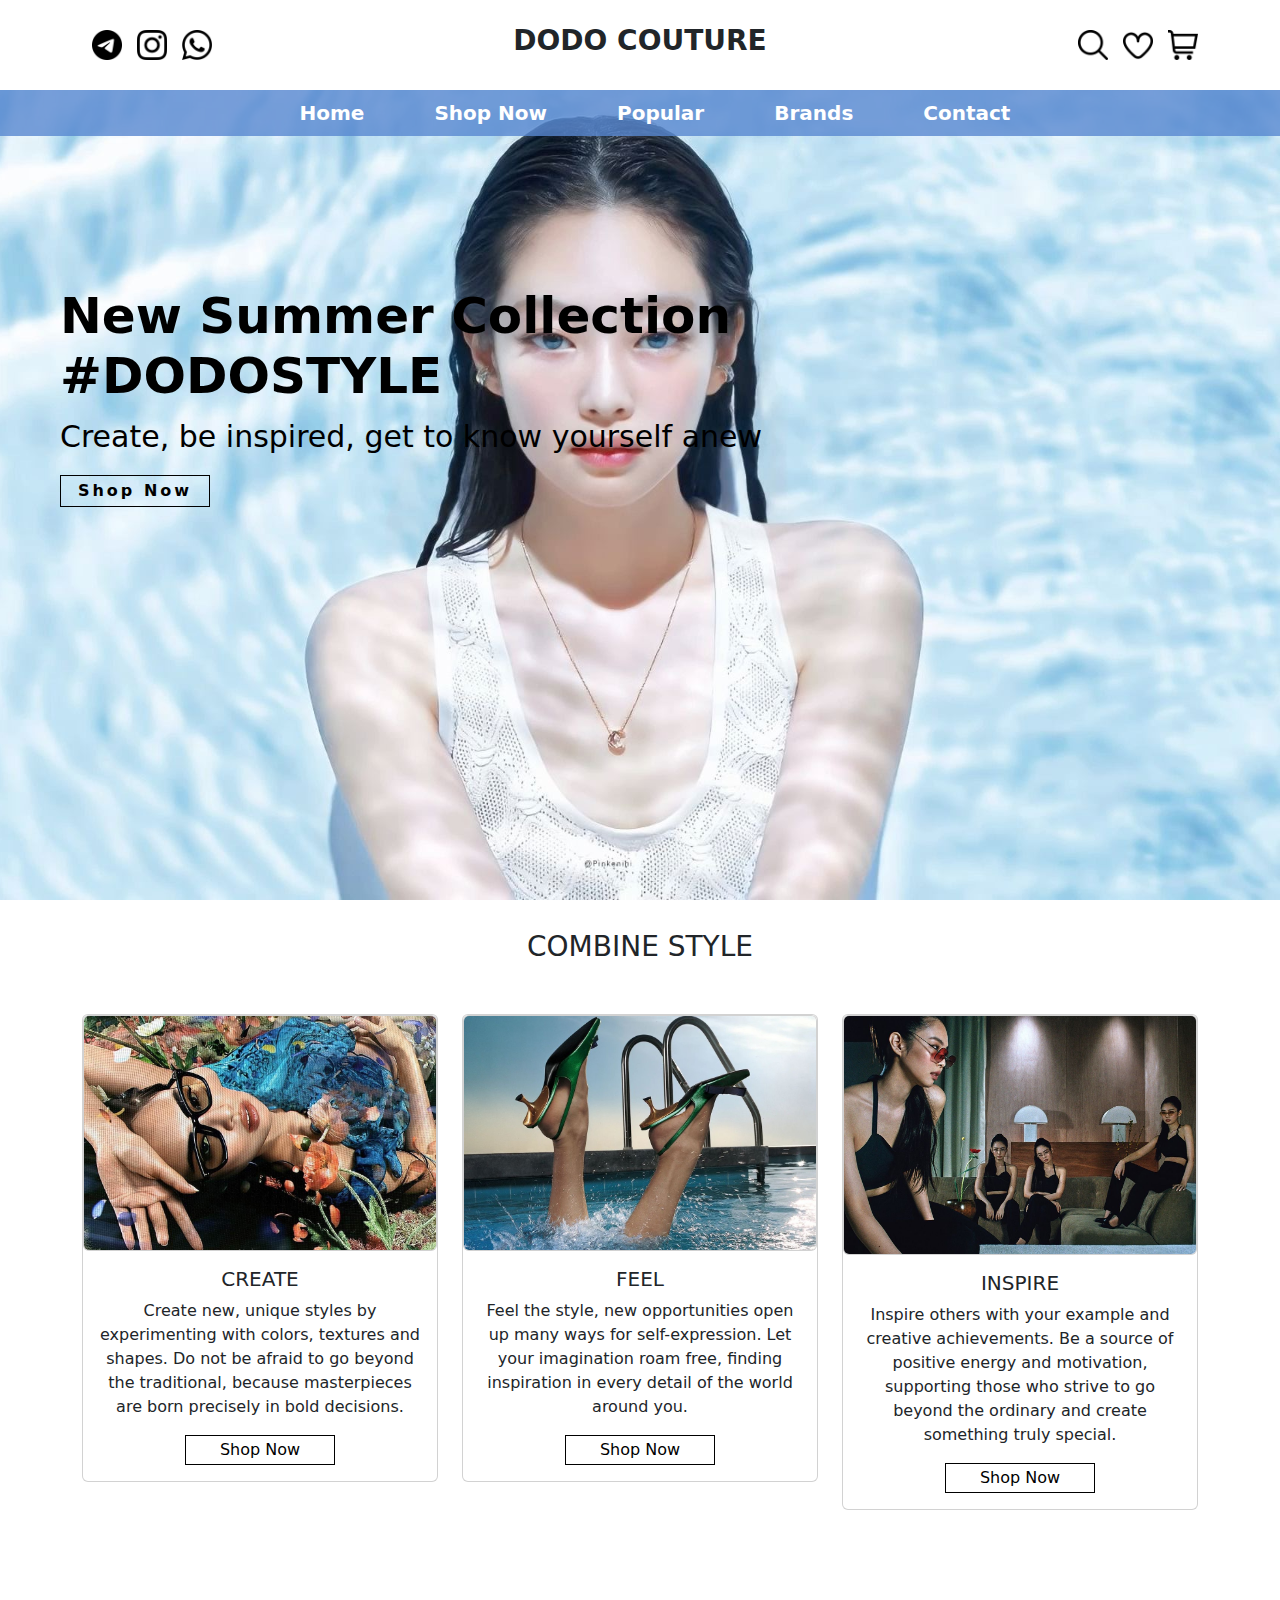
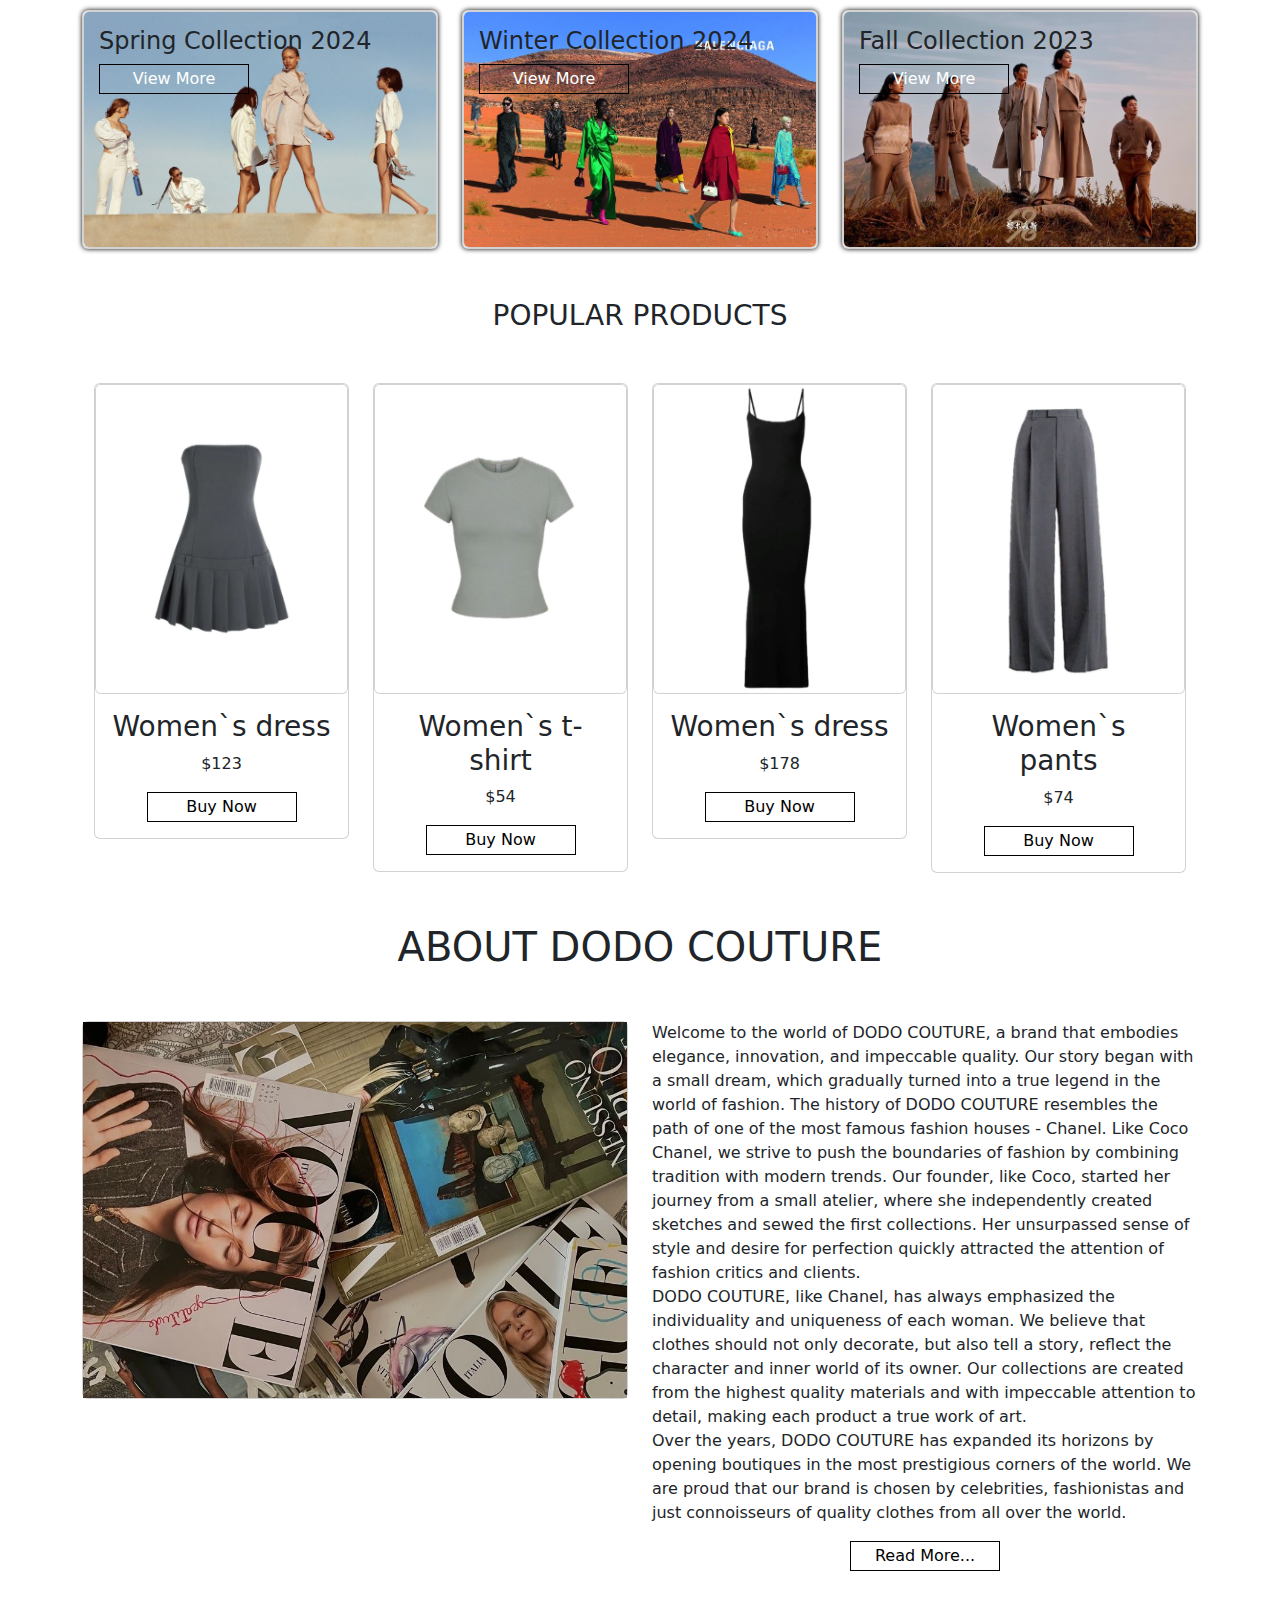
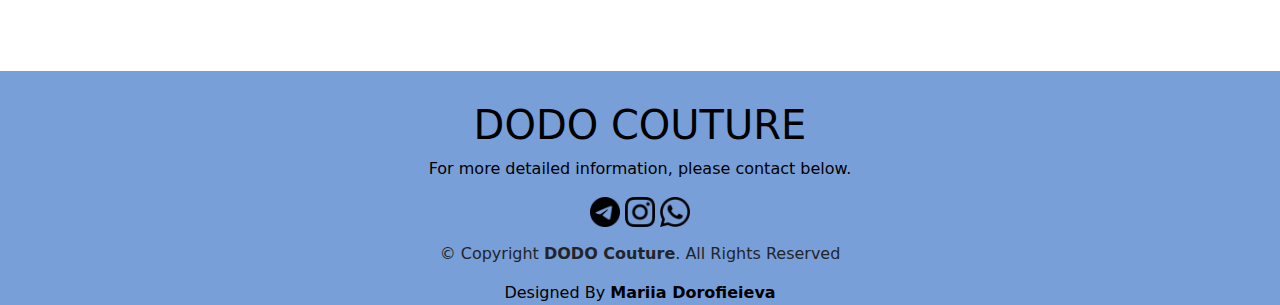
<file: index.html>
<!DOCTYPE html>
<html lang="en">
<head>
    <meta charset="UTF-8">
    <meta name="viewport" content="width=device-width, initial-scale=1.0">
    <title>Dodo Couture</title>
    <link rel="stylesheet" href="style.css">
    <link href="https://cdn.jsdelivr.net/npm/bootstrap@5.3.3/dist/css/bootstrap.min.css" rel="stylesheet" integrity="sha384-QWTKZyjpPEjISv5WaRU9OFeRpok6YctnYmDr5pNlyT2bRjXh0JMhjY6hW+ALEwIH" crossorigin="anonymous">
</head>
<body>
    <div class="container">
        <div class="navbar-top">
            <div class="social-link">
                <i><img src="./image/telegram.png" alt="" width="30px"></i>
                <i><img src="./image/instagram.png" alt="" width="30px"></i>
                <i><img src="./image/viber.png" alt="" width="30px"></i>
            </div>
            <div class="logo">
                <h3>DODO COUTURE</h3>
            </div>
            <div class="icons">
            <i><img src="./image/search.png" alt="" width="30px"></i>
            <i><img src="./image/heart.png" alt="" width="30px"></i>
            <i><img src="./image/cart.png" alt="" width="30px"></i>
            </div>
        </div>
    </div>
    <div class="main-content">
        <nav class="navbar navbar-expand-md" id = "navbar-color">
            <div class="container">
            <div class="container-fluid">
              <button class="navbar-toggler" type="button" data-bs-toggle="collapse" data-bs-target="#collapsibleNavbar">
                <span class="navbar-toggler-icon"></span>
              </button>
              <div class="collapse navbar-collapse" id="collapsibleNavbar">
                <ul class="navbar-nav">
                  <li class="nav-item">
                    <a class="nav-link1" href="./index.html">Home</a>
                  </li>
                  <li class="nav-item">
                    <a class="nav-link1" href="./page2.html">Shop Now</a>
                  </li>
                  <li class="nav-item">
                    <a class="nav-link1" href="./index.html">Popular</a>
                  </li>
                  <li class="nav-item">
                    <a class="nav-link1" href="./index.html">Brands</a>
                  </li>
                  <li class="nav-item">
                    <a class="nav-link1" href="./index.html">Contact</a>
                  </li>
                </ul>
              </div>
            </div>
            </div>
          </nav>
          <div class="content">
            <h1>New Summer Collection
                <br> #DODOSTYLE
            </h1>
            <p class = "p">Create, be inspired, get to know yourself anew</p>
          </div>
          <div class="btn1"><button onclick="location.href='page2.html'">Shop Now</button></div>
    </div>
    <div class="container">
      <h3 class = "text-center" style = "padding-top: 30px">COMBINE STYLE</h3>
      <div class="row" style = "margin-top: 50px;">
        <div class = "col-md-4 py-3 py-md-0">
          <div class="card">
            <img src="./image/img4.JPG" alt="" class="card image-top" height="200px">
            <div class="card-body">
              <h5 class="card-titel text-center">CREATE</h5>
              <p class="card-text text-center">Create new, unique styles by experimenting with colors, textures and shapes. Do not be afraid to go beyond the traditional, because masterpieces are born precisely in bold decisions.</p>
              <div class="btn2"> <button onclick="location.href='page2.html'">Shop Now</button></div>
            </div>
          </div>
        </div>
        <div class = "col-md-4 py-3 py-md-0">
          <div class="card">
            <img src="./image/img5.JPG" alt="" class="card image-top" height="200px">
            <div class="card-body">
              <h5 class="card-titel text-center">FEEL</h5>
              <p class="card-text text-center">Feel the style, new opportunities open up many ways for self-expression. Let your imagination roam free, finding inspiration in every detail of the world around you.</p>
              <div class="btn2"> <button onclick="location.href='page2.html'">Shop Now</button></div>
            </div>
          </div>
        </div>
        <div class = "col-md-4 py-3 py-md-0">
          <div class="card">
            <img src="./image/img6.JPG" alt="" class="card image-top" height="200px">
            <div class="card-body">
              <h5 class="card-titel text-center">INSPIRE</h5>
              <p class="card-text text-center">Inspire others with your example and creative achievements. Be a source of positive energy and motivation, supporting those who strive to go beyond the ordinary and create something truly special.</p>
              <div class="btn2"><button onclick="location.href='page2.html'">Shop Now</button></div>
            </div>
          </div>
        </div>
      </div>
    </div>
    <div class="container">
      <div class="row" style="margin-top: 100px;">
        <div class="col-md-4 py-3 py-md-0">
          <div class="card" id="tpc">
            <img src="./image/img2.jfif" alt="" class="card image-top">
            <div class="card-img-overlay">
              <h4 class="card-titel">Spring Collection 2024</h4>
              <div class="btn3"><button onclick="location.href='https://www.vogue.com/fashion-shows/berlin-spring-2024'">View More</button></div>
            </div>
          </div>
        </div>
        <div class="col-md-4 py-3 py-md-0">
          <div class="card" id="tpc">
            <img src="./image/img1.jfif" alt="" class="card image-top">
            <div class="card-img-overlay">
              <h4 class="card-titel">Winter Collection 2024</h4>
              <div class="btn3"><button onclick="location.href='https://www.vogue.com/fashion-shows/spring-2024-ready-to-wear'">View More</button></div>
            </div>
          </div>
        </div>
        <div class="col-md-4 py-3 py-md-0">
          <div class="card" id="tpc">
            <img src="./image/img8.jfif" alt="" class="card image-top">
            <div class="card-img-overlay">
              <h4 class="card-titel">Fall Collection 2023</h4>
              <div class="btn3"><button onclick="location.href='https://www.vogue.com/fashion-shows/fall-2023-couture'">View More</button></div>
            </div>
          </div>
        </div>
      </div>
      <div class="container">
        <h3 class="text-center" style="margin-top: 50px">POPULAR PRODUCTS</h3>
        <div class="row" style="margin-top: 50px">
          <div class="col-md-3 py-3 py-md-0">
            <div class="card" id="c">
              <img src="./image/w1.JPG" alt="" class="card image-top">
              <div class="card-body">
                <h3 class="card-title text-center">Women`s dress</h3>
                <p class="card-text text-center">$123</p>
                <div class="btn4"><button onclick="location.href='page3.html'">Buy Now</button></div>
              </div>
            </div>
          </div>
          <div class="col-md-3 py-3 py-md-0">
            <div class="card" id="c">
              <img src="./image/w4.JPG" alt="" class="card image-top">
              <div class="card-body">
                <h3 class="card-title text-center">Women`s t-shirt</h3>
                <p class="card-text text-center">$54</p>
                <div class="btn4"><button onclick="location.href='page4.html'">Buy Now</button></div>
              </div>
            </div>
          </div>
          <div class="col-md-3 py-3 py-md-0">
            <div class="card" id="c">
              <img src="./image/w5.JPG" alt="" class="card image-top">
              <div class="card-body">
                <h3 class="card-title text-center">Women`s dress</h3>
                <p class="card-text text-center">$178</p>
                <div class="btn4"><button onclick="location.href='page5.html'">Buy Now</button></div>
              </div>
            </div>
          </div>
          <div class="col-md-3 py-3 py-md-0">
            <div class="card" id="c">
              <img src="./image/w7.JPG" alt="" class="card image-top">
              <div class="card-body">
                <h3 class="card-title text-center">Women`s pants</h3>
                <p class="card-text text-center">$74</p>
                <div class="btn4"><button onclick="location.href='page6.html'">Buy Now</button></div>
              </div>
            </div>
          </div>
        </div>
      </div>
    </div>
    <div class="container">
      <h1 class="text-center" style="margin-top: 50px;">ABOUT DODO COUTURE</h1>
      <div class="row" style="margin-top: 50px;">
        <div class="col-md-6 py-3 py-md-0">
          <div class="card">
            <img src="./image/about.JPG" alt="DODO COUTURE">
          </div>
        </div>
        <div class="col-md-6 py-3 py-md-0">
          <p>Welcome to the world of DODO COUTURE, a brand that embodies elegance, innovation, and impeccable quality. Our story began with a small dream, which gradually turned into a true legend in the world of fashion. The history of DODO COUTURE resembles the path of one of the most famous fashion houses - Chanel. Like Coco Chanel, we strive to push the boundaries of fashion by combining tradition with modern trends. Our founder, like Coco, started her journey from a small atelier, where she independently created sketches and sewed the first collections. Her unsurpassed sense of style and desire for perfection quickly attracted the attention of fashion critics and clients. <br> DODO COUTURE, like Chanel, has always emphasized the individuality and uniqueness of each woman. We believe that clothes should not only decorate, but also tell a story, reflect the character and inner world of its owner. Our collections are created from the highest quality materials and with impeccable attention to detail, making each product a true work of art. <br> Over the years, DODO COUTURE has expanded its horizons by opening boutiques in the most prestigious corners of the world. We are proud that our brand is chosen by celebrities, fashionistas and just connoisseurs of quality clothes from all over the world.</p>
          <div class="btn4">
            <button onclick="location.href='https://www.vogue.com/fashion-shows/designer/doo-ri'">Read More...</button>
          </div>
        </div>
      </div>
    </div>
    <footer id="footer">
      <h1 class="text-center">DODO COUTURE</h1>
      <p class="text-center">For more detailed information, please contact below.</p>
      <div class="text-center">
        <i><img src="./image/telegram.png" alt="" width="30px"></i>
        <i><img src="./image/instagram.png" alt="" width="30px"></i>
        <i><img src="./image/viber.png" alt="" width="30px"></i>
      </div>
      <div class="coppright text-center" style="margin: 15px;">
        &copy; Copyright <strong><span>DODO Couture</span></strong>. All Rights Reserved
      </div>
      <div class="credite text-center">
        Designed By <a href="https://www.instagram.com/d.dionisus?igsh=MWxvcTJ2cGxwbzlmdQ==" class="a">Mariia Dorofieieva</a>
      </div>
    </footer>
    <script src="https://cdn.jsdelivr.net/npm/bootstrap@5.3.3/dist/js/bootstrap.bundle.min.js" integrity="sha384-YvpcrYf0tY3lHB60NNkmXc5s9fDVZLESaAA55NDzOxhy9GkcIdslK1eN7N6jIeHz" crossorigin="anonymous"></script>
</body>
</html>
</file>
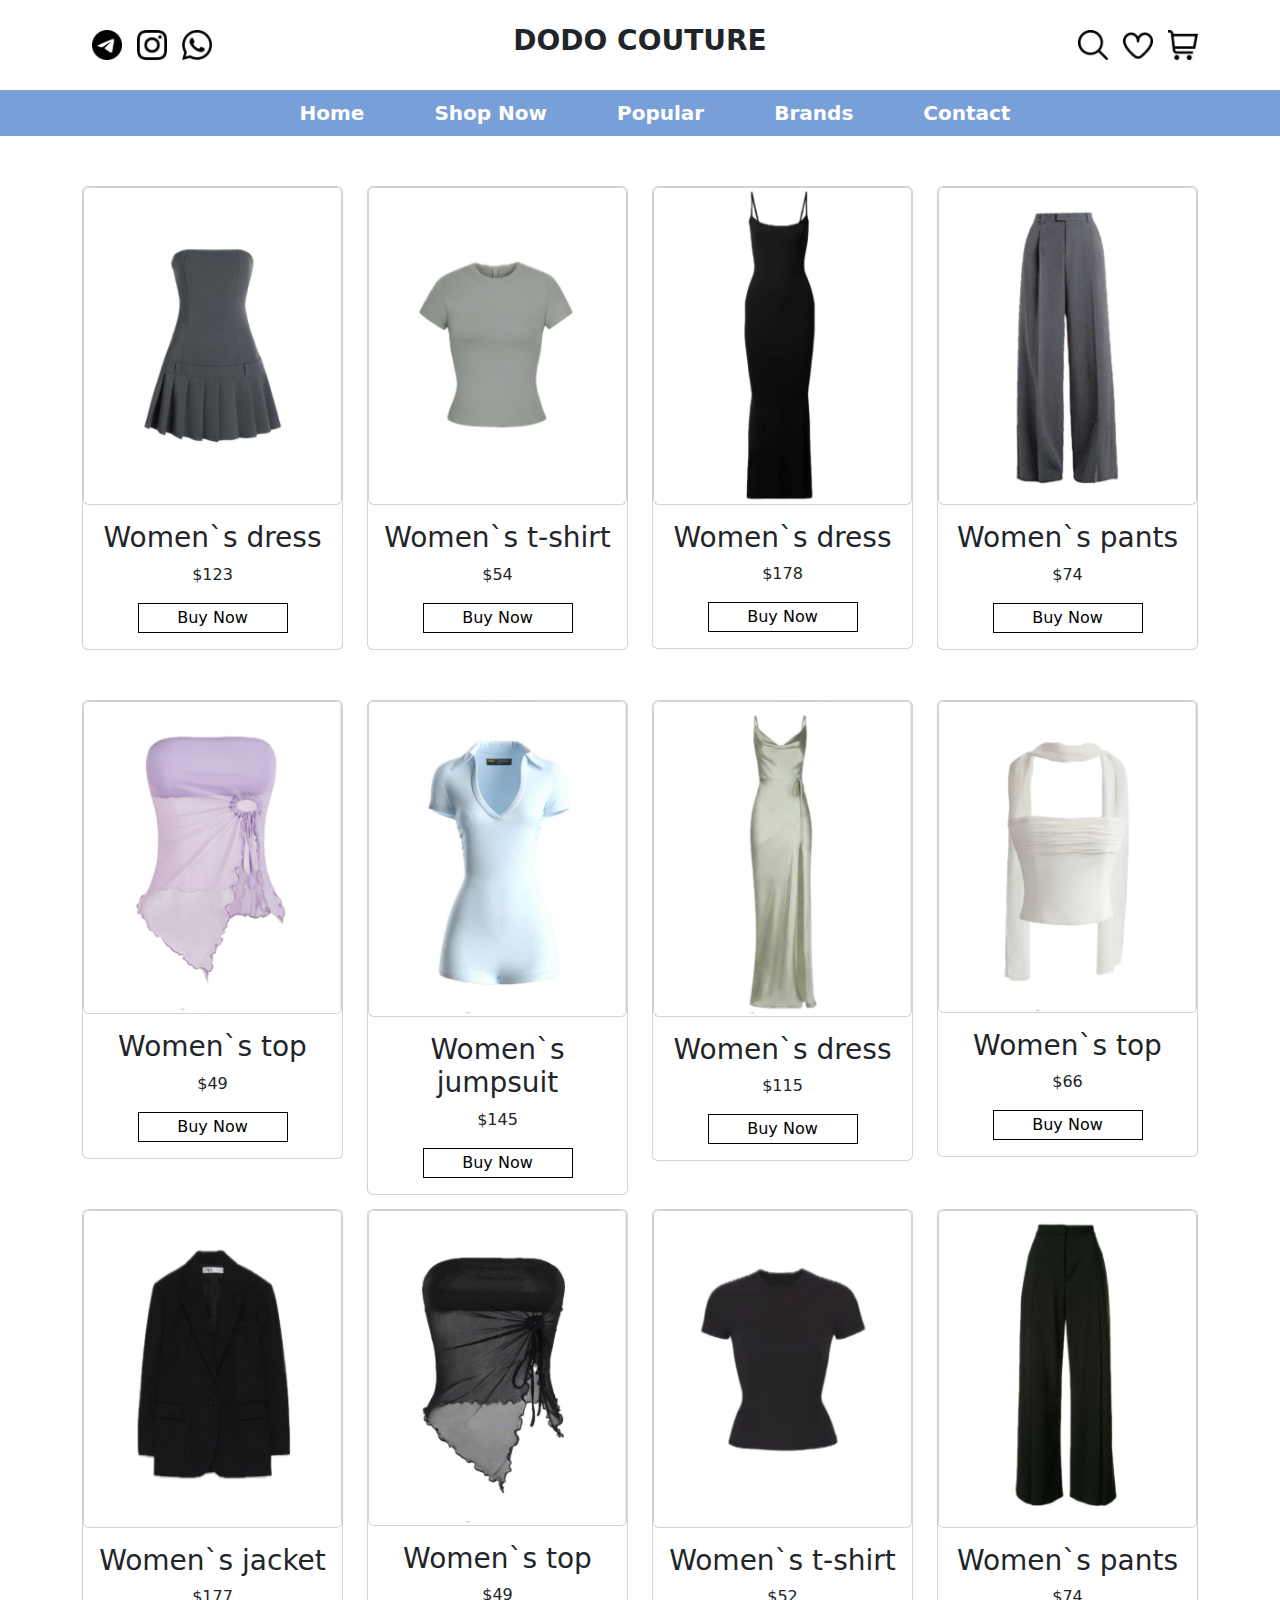
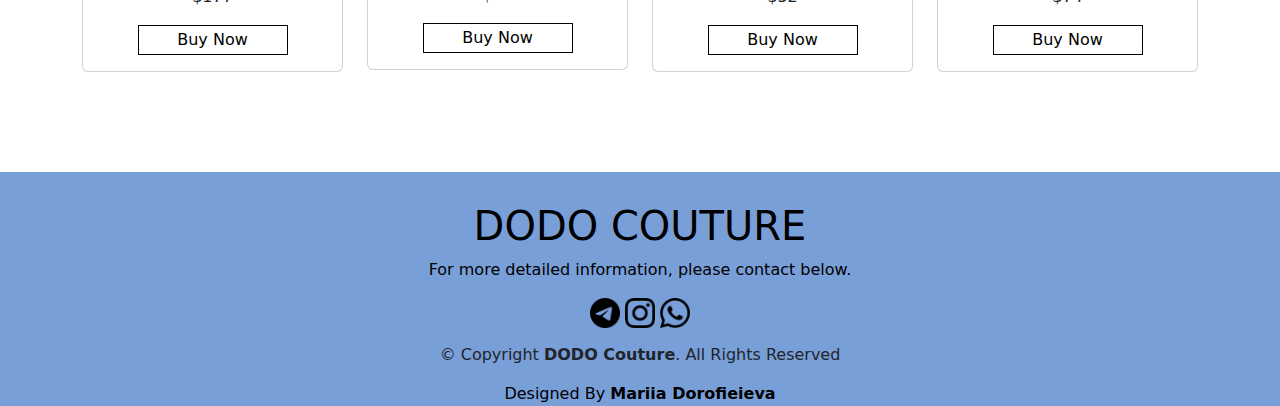
<file: page2.html>
<!DOCTYPE html>
<html lang="en">
<head>
    <meta charset="UTF-8">
    <meta name="viewport" content="width=device-width, initial-scale=1.0">
    <title>Dodo Couture</title>
    <link rel="stylesheet" href="style.css">
    <link href="https://cdn.jsdelivr.net/npm/bootstrap@5.3.3/dist/css/bootstrap.min.css" rel="stylesheet" integrity="sha384-QWTKZyjpPEjISv5WaRU9OFeRpok6YctnYmDr5pNlyT2bRjXh0JMhjY6hW+ALEwIH" crossorigin="anonymous">
</head>
<body>
    <div class="container">
        <div class="navbar-top">
            <div class="social-link">
                <i><img src="./image/telegram.png" alt="" width="30px"></i>
                <i><img src="./image/instagram.png" alt="" width="30px"></i>
                <i><img src="./image/viber.png" alt="" width="30px"></i>
            </div>
            <div class="logo">
                <h3>DODO COUTURE</h3>
            </div>
            <div class="icons">
            <i><img src="./image/search.png" alt="" width="30px"></i>
            <i><img src="./image/heart.png" alt="" width="30px"></i>
            <i><img src="./image/cart.png" alt="" width="30px"></i>
            </div>
        </div>
    </div>
    <div>
        <nav class="navbar navbar-expand-md" id = "navbar-color">
            <div class="container">
            <div class="container-fluid">
              <button class="navbar-toggler" type="button" data-bs-toggle="collapse" data-bs-target="#collapsibleNavbar">
                <span class="navbar-toggler-icon"></span>
              </button>
              <div class="collapse navbar-collapse" id="collapsibleNavbar">
                <ul class="navbar-nav">
                  <li class="nav-item">
                    <a class="nav-link1" href="./index.html">Home</a>
                  </li>
                  <li class="nav-item">
                    <a class="nav-link1" href="./page2.html">Shop Now</a>
                  </li>
                  <li class="nav-item">
                    <a class="nav-link1" href="#">Popular</a>
                  </li>
                  <li class="nav-item">
                    <a class="nav-link1" href="#">Brands</a>
                  </li>
                  <li class="nav-item">
                    <a class="nav-link1" href="#">Contact</a>
                  </li>
                </ul>
              </div>
            </div>
            </div>
          </nav>
    </div>
    <div class="container">
        <div class="row" style="margin-top: 50px">
          <div class="col-md-3 py-3 py-md-0">
            <div class="card margin" id="c">
              <img src="./image/w1.JPG" alt="" class="card image-top">
              <div class="card-body">
                <h3 class="card-title text-center">Women`s dress</h3>
                <p class="card-text text-center">$123</p>
                <div class="btn4"><button onclick="location.href='page3.html'">Buy Now</button></div>
              </div>
            </div>
          </div>
          <div class="col-md-3 py-3 py-md-0">
            <div class="card" id="c">
              <img src="./image/w4.JPG" alt="" class="card image-top">
              <div class="card-body">
                <h3 class="card-title text-center">Women`s t-shirt</h3>
                <p class="card-text text-center">$54</p>
                <div class="btn4"><button onclick="location.href='page4.html'">Buy Now</button></div>
              </div>
            </div>
          </div>
          <div class="col-md-3 py-3 py-md-0">
            <div class="card" id="c">
              <img src="./image/w5.JPG" alt="" class="card image-top">
              <div class="card-body">
                <h3 class="card-title text-center">Women`s dress</h3>
                <p class="card-text text-center">$178</p>
                <div class="btn4"><button onclick="location.href='page5.html'">Buy Now</button></div>
              </div>
            </div>
          </div>
          <div class="col-md-3 py-3 py-md-0">
            <div class="card" id="c">
              <img src="./image/w7.JPG" alt="" class="card image-top">
              <div class="card-body">
                <h3 class="card-title text-center">Women`s pants</h3>
                <p class="card-text text-center">$74</p>
                <div class="btn4"><button onclick="location.href='page6.html'">Buy Now</button></div>
              </div>
            </div>
          </div>
          <div class="col-md-3 py-3 py-md-0">
            <div class="card margin" id="c">
              <img src="./image/w15.JPG" alt="" class="card image-top">
              <div class="card-body">
                <h3 class="card-title text-center">Women`s top</h3>
                <p class="card-text text-center">$49</p>
                <div class="btn4"><button>Buy Now</button></div>
              </div>
            </div>
          </div>
          <div class="col-md-3 py-3 py-md-0">
            <div class="card" id="c">
              <img src="./image/w16.JPG" alt="" class="card image-top">
              <div class="card-body">
                <h3 class="card-title text-center">Women`s jumpsuit</h3>
                <p class="card-text text-center">$145</p>
                <div class="btn4"><button>Buy Now</button></div>
              </div>
            </div>
          </div>
          <div class="col-md-3 py-3 py-md-0">
            <div class="card" id="c">
              <img src="./image/w17.JPG" alt="" class="card image-top">
              <div class="card-body">
                <h3 class="card-title text-center">Women`s dress</h3>
                <p class="card-text text-center">$115</p>
                <div class="btn4"><button>Buy Now</button></div>
              </div>
            </div>
          </div>
          <div class="col-md-3 py-3 py-md-0">
            <div class="card" id="c">
              <img src="./image/w11.JPG" alt="" class="card image-top">
              <div class="card-body">
                <h3 class="card-title text-center">Women`s top</h3>
                <p class="card-text text-center">$66</p>
                <div class="btn4"><button>Buy Now</button></div>
              </div>
            </div>
          </div>
          <div class="col-md-3 py-3 py-md-0">
            <div class="card" id="c">
              <img src="./image/w6.JPG" alt="" class="card image-top">
              <div class="card-body">
                <h3 class="card-title text-center">Women`s jacket</h3>
                <p class="card-text text-center">$177</p>
                <div class="btn4"><button>Buy Now</button></div>
              </div>
            </div>
          </div>
          <div class="col-md-3 py-3 py-md-0">
            <div class="card" id="c">
              <img src="./image/w14.JPG" alt="" class="card image-top">
              <div class="card-body">
                <h3 class="card-title text-center">Women`s top</h3>
                <p class="card-text text-center">$49</p>
                <div class="btn4"><button>Buy Now</button></div>
              </div>
            </div>
          </div>
          <div class="col-md-3 py-3 py-md-0">
            <div class="card" id="c">
              <img src="./image/w9.JPG" alt="" class="card image-top">
              <div class="card-body">
                <h3 class="card-title text-center">Women`s t-shirt</h3>
                <p class="card-text text-center">$52</p>
                <div class="btn4"><button>Buy Now</button></div>
              </div>
            </div>
          </div>
          <div class="col-md-3 py-3 py-md-0">
            <div class="card" id="c">
              <img src="./image/w8.JPG" alt="" class="card image-top">
              <div class="card-body">
                <h3 class="card-title text-center">Women`s pants</h3>
                <p class="card-text text-center">$74</p>
                <div class="btn4"><button>Buy Now</button></div>
              </div>
            </div>
          </div>
        </div>
      </div>
      <footer id="footer">
        <h1 class="text-center">DODO COUTURE</h1>
        <p class="text-center">For more detailed information, please contact below.</p>
        <div class="text-center">
          <i><img src="./image/telegram.png" alt="" width="30px"></i>
          <i><img src="./image/instagram.png" alt="" width="30px"></i>
          <i><img src="./image/viber.png" alt="" width="30px"></i>
        </div>
        <div class="coppright text-center" style="margin: 15px;">
          &copy; Copyright <strong><span>DODO Couture</span></strong>. All Rights Reserved
        </div>
        <div class="credite text-center">
          Designed By <a href="https://www.instagram.com/d.dionisus?igsh=MWxvcTJ2cGxwbzlmdQ==" class="a">Mariia Dorofieieva</a>
        </div>
      </footer>
    <script src="https://cdn.jsdelivr.net/npm/bootstrap@5.3.3/dist/js/bootstrap.bundle.min.js" integrity="sha384-YvpcrYf0tY3lHB60NNkmXc5s9fDVZLESaAA55NDzOxhy9GkcIdslK1eN7N6jIeHz" crossorigin="anonymous"></script>
</body>
</file>
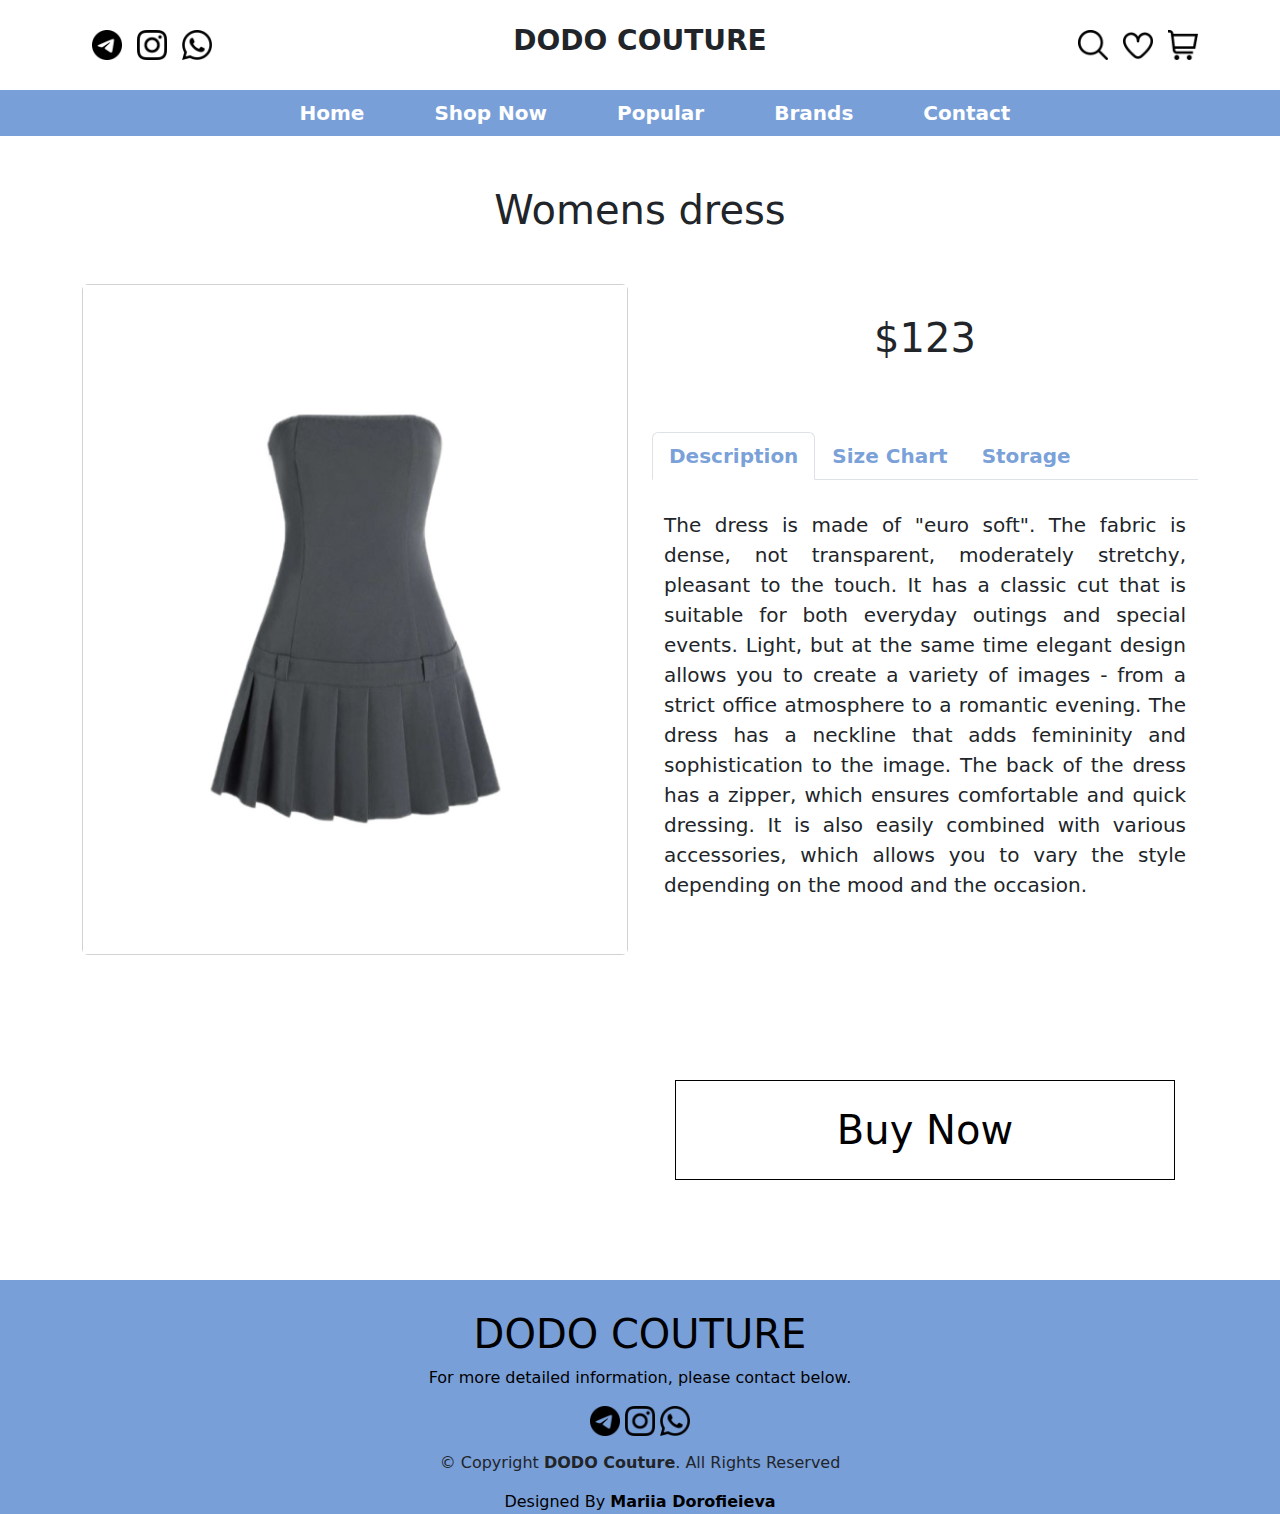
<file: page3.html>
<!DOCTYPE html>
<html lang="en">
<head>
    <meta charset="UTF-8">
    <meta name="viewport" content="width=device-width, initial-scale=1.0">
    <title>Dodo Couture</title>
    <link rel="stylesheet" href="style.css">
    <link href="https://cdn.jsdelivr.net/npm/bootstrap@5.3.3/dist/css/bootstrap.min.css" rel="stylesheet" integrity="sha384-QWTKZyjpPEjISv5WaRU9OFeRpok6YctnYmDr5pNlyT2bRjXh0JMhjY6hW+ALEwIH" crossorigin="anonymous">
</head>
<body>
    <div class="container">
        <div class="navbar-top">
            <div class="social-link">
                <i><img src="./image/telegram.png" alt="" width="30px"></i>
                <i><img src="./image/instagram.png" alt="" width="30px"></i>
                <i><img src="./image/viber.png" alt="" width="30px"></i>
            </div>
            <div class="logo">
                <h3>DODO COUTURE</h3>
            </div>
            <div class="icons">
            <i><img src="./image/search.png" alt="" width="30px"></i>
            <i><img src="./image/heart.png" alt="" width="30px"></i>
            <i><img src="./image/cart.png" alt="" width="30px"></i>
            </div>
        </div>
    </div>
    <div>
        <nav class="navbar navbar-expand-md" id = "navbar-color">
            <div class="container">
            <div class="container-fluid">
              <button class="navbar-toggler" type="button" data-bs-toggle="collapse" data-bs-target="#collapsibleNavbar">
                <span class="navbar-toggler-icon"></span>
              </button>
              <div class="collapse navbar-collapse" id="collapsibleNavbar">
                <ul class="navbar-nav">
                  <li class="nav-item">
                    <a class="nav-link1" href="./index.html">Home</a>
                  </li>
                  <li class="nav-item">
                    <a class="nav-link1" href="./page2.html">Shop Now</a>
                  </li>
                  <li class="nav-item">
                    <a class="nav-link1" href="#">Popular</a>
                  </li>
                  <li class="nav-item">
                    <a class="nav-link1" href="#">Brands</a>
                  </li>
                  <li class="nav-item">
                    <a class="nav-link1" href="#">Contact</a>
                  </li>
                </ul>
              </div>
            </div>
            </div>
          </nav>
    </div>
          <div class="container">
            <h1 class="text-center" style="margin-top: 50px;">Womens dress</h1>
              <div class="row" style="margin-top: 50px;">
                <div class="col-md-6 py-3 py-md-0">
                   <div class="card">
                        <img src="./image/w1.JPG" alt="">
                    </div>
                </div>
          <div class="col-md-6 py-3 py-md-0" style="margin-top: 30px;">
              <h1 class="text-center">$123</h1>
                <ul class="nav nav-tabs" style="margin-top: 70px;">
                  <li class="nav-item">
                    <a class="nav-link active" data-bs-toggle="tab" id="a1" href="#description">Description</a>
                  </li>
                  <li class="nav-item">
                    <a class="nav-link" data-bs-toggle="tab" id="a1" href="#size">Size Chart</a>
                   </li>
                  <li class="nav-item">
                    <a class="nav-link" data-bs-toggle="tab" id="a1" href="#storage">Storage</a>
                  </li>
                  </ul>
                  <div class="tab-content">
                  <div class="tab-pane container active text1" id="description">The dress is made of "euro soft". The fabric is dense, not transparent, moderately stretchy, pleasant to the touch. It has a classic cut that is suitable for both everyday outings and special events. Light, but at the same time elegant design allows you to create a variety of images - from a strict office atmosphere to a romantic evening. The dress has a neckline that adds femininity and sophistication to the image. The back of the dress has a zipper, which ensures comfortable and quick dressing. It is also easily combined with various accessories, which allows you to vary the style depending on the mood and the occasion.</div>
                    <div class="tab-pane container fade" id="size">
                      <table class="table table-bordered table1" style="margin-top: 30px;">
                        <thead>
                          <tr>
                            <th>Internationaly Size</th>
                            <th>Europe</th>
                            <th>USA</th>
                          </tr>
                        </thead>
                          <tbody>
                            <tr>
                              <td>XXS</td>
                              <td>32</td>
                              <td>0</td>
                            </tr>
                            <tr>
                              <td>XS</td>
                                <td>34</td>
                                <td>2</td>
                            </tr>
                            <tr>
                              <td>S</td>
                              <td>36</td>
                              <td>4</td>
                            </tr>
                            <tr>
                              <td>M</td>
                              <td>38 - 40</td>
                              <td>6 - 8</td>
                            </tr>
                              <tr>
                                <td>L</td>
                                <td>42 - 44</td>
                                <td>10 - 12</td>
                              </tr>
                              <tr>
                                <td>XL</td>
                                <td>46</td>
                                <td>14</td>
                              </tr>
                              <tr>
                                <td>XXL</td>
                                <td>48 - 50</td>
                                <td>16 - 18</td>
                              </tr>
                          </tbody>
                        </table>
                      </div>
                  </div>
                  <div class="tab-pane container fade text1" id="storage" >Fabric - soft 55% polyester, 25 viscose, 10% elastane. <br> WASH IN THE WASHING MACHINE AT MAX. <br> TEMP.40°C - PROGRAM FOR DELICATE FABRICS DO NOT BLEACH DRY ON DELICATE MODE</div>
                <div class="btn5"><button>Buy Now</button></div>
             </div>
          </div>
      </div>
      <footer id="footer">
        <h1 class="text-center">DODO COUTURE</h1>
        <p class="text-center">For more detailed information, please contact below.</p>
        <div class="text-center">
          <i><img src="./image/telegram.png" alt="" width="30px"></i>
          <i><img src="./image/instagram.png" alt="" width="30px"></i>
          <i><img src="./image/viber.png" alt="" width="30px"></i>
        </div>
        <div class="coppright text-center" style="margin: 15px;">
          &copy; Copyright <strong><span>DODO Couture</span></strong>. All Rights Reserved
        </div>
        <div class="credite text-center">
          Designed By <a href="https://www.instagram.com/d.dionisus?igsh=MWxvcTJ2cGxwbzlmdQ==" class="a">Mariia Dorofieieva</a>
        </div>
      </footer>
      <script src="https://cdn.jsdelivr.net/npm/bootstrap@5.3.3/dist/js/bootstrap.bundle.min.js" integrity="sha384-YvpcrYf0tY3lHB60NNkmXc5s9fDVZLESaAA55NDzOxhy9GkcIdslK1eN7N6jIeHz" crossorigin="anonymous"></script>
</body>
</html>
</file>
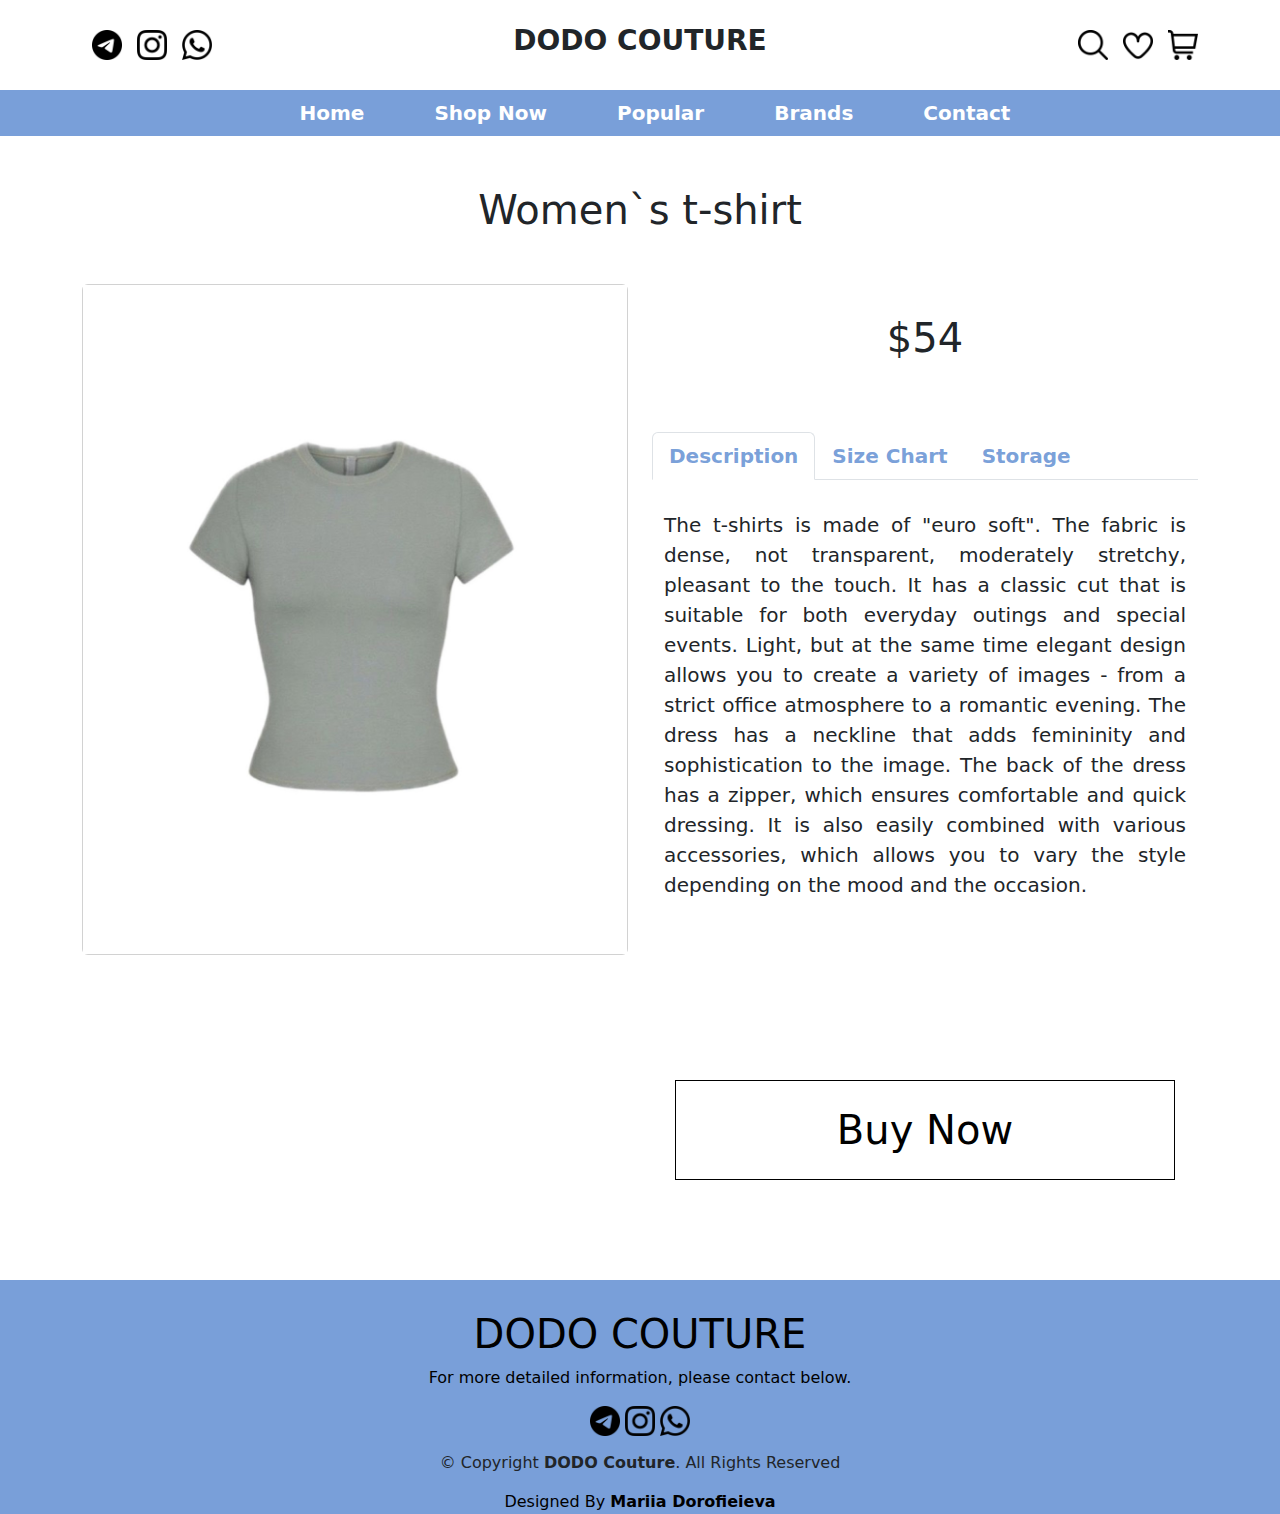
<file: page4.html>
<!DOCTYPE html>
<html lang="en">
<head>
    <meta charset="UTF-8">
    <meta name="viewport" content="width=device-width, initial-scale=1.0">
    <title>Dodo Couture</title>
    <link rel="stylesheet" href="style.css">
    <link href="https://cdn.jsdelivr.net/npm/bootstrap@5.3.3/dist/css/bootstrap.min.css" rel="stylesheet" integrity="sha384-QWTKZyjpPEjISv5WaRU9OFeRpok6YctnYmDr5pNlyT2bRjXh0JMhjY6hW+ALEwIH" crossorigin="anonymous">
</head>
<body>
    <div class="container">
        <div class="navbar-top">
            <div class="social-link">
                <i><img src="./image/telegram.png" alt="" width="30px"></i>
                <i><img src="./image/instagram.png" alt="" width="30px"></i>
                <i><img src="./image/viber.png" alt="" width="30px"></i>
            </div>
            <div class="logo">
                <h3>DODO COUTURE</h3>
            </div>
            <div class="icons">
            <i><img src="./image/search.png" alt="" width="30px"></i>
            <i><img src="./image/heart.png" alt="" width="30px"></i>
            <i><img src="./image/cart.png" alt="" width="30px"></i>
            </div>
        </div>
    </div>
    <div>
        <nav class="navbar navbar-expand-md" id = "navbar-color">
            <div class="container">
            <div class="container-fluid">
              <button class="navbar-toggler" type="button" data-bs-toggle="collapse" data-bs-target="#collapsibleNavbar">
                <span class="navbar-toggler-icon"></span>
              </button>
              <div class="collapse navbar-collapse" id="collapsibleNavbar">
                <ul class="navbar-nav">
                  <li class="nav-item">
                    <a class="nav-link1" href="./index.html">Home</a>
                  </li>
                  <li class="nav-item">
                    <a class="nav-link1" href="./page2.html">Shop Now</a>
                  </li>
                  <li class="nav-item">
                    <a class="nav-link1" href="#">Popular</a>
                  </li>
                  <li class="nav-item">
                    <a class="nav-link1" href="#">Brands</a>
                  </li>
                  <li class="nav-item">
                    <a class="nav-link1" href="#">Contact</a>
                  </li>
                </ul>
              </div>
            </div>
            </div>
          </nav>
    </div>
          <div class="container">
            <h1 class="text-center" style="margin-top: 50px;">Women`s t-shirt</h1>
              <div class="row" style="margin-top: 50px;">
                <div class="col-md-6 py-3 py-md-0">
                   <div class="card">
                        <img src="./image/w4.JPG" alt="">
                    </div>
                </div>
          <div class="col-md-6 py-3 py-md-0" style="margin-top: 30px;">
              <h1 class="text-center">$54</h1>
                <ul class="nav nav-tabs" style="margin-top: 70px;">
                  <li class="nav-item">
                    <a class="nav-link active" data-bs-toggle="tab" id="a1" href="#description">Description</a>
                  </li>
                  <li class="nav-item">
                    <a class="nav-link" data-bs-toggle="tab" id="a1" href="#size">Size Chart</a>
                   </li>
                  <li class="nav-item">
                    <a class="nav-link" data-bs-toggle="tab" id="a1" href="#storage">Storage</a>
                  </li>
                  </ul>
                  <div class="tab-content">
                  <div class="tab-pane container active text1" id="description">The t-shirts is made of "euro soft". The fabric is dense, not transparent, moderately stretchy, pleasant to the touch. It has a classic cut that is suitable for both everyday outings and special events. Light, but at the same time elegant design allows you to create a variety of images - from a strict office atmosphere to a romantic evening. The dress has a neckline that adds femininity and sophistication to the image. The back of the dress has a zipper, which ensures comfortable and quick dressing. It is also easily combined with various accessories, which allows you to vary the style depending on the mood and the occasion.</div>
                    <div class="tab-pane container fade" id="size">
                      <table class="table table-bordered table1" style="margin-top: 30px;">
                        <thead>
                          <tr>
                            <th>Internationaly Size</th>
                            <th>Europe</th>
                            <th>USA</th>
                          </tr>
                        </thead>
                          <tbody>
                            <tr>
                              <td>XXS</td>
                              <td>32</td>
                              <td>0</td>
                            </tr>
                            <tr>
                              <td>XS</td>
                                <td>34</td>
                                <td>2</td>
                            </tr>
                            <tr>
                              <td>S</td>
                              <td>36</td>
                              <td>4</td>
                            </tr>
                            <tr>
                              <td>M</td>
                              <td>38 - 40</td>
                              <td>6 - 8</td>
                            </tr>
                              <tr>
                                <td>L</td>
                                <td>42 - 44</td>
                                <td>10 - 12</td>
                              </tr>
                              <tr>
                                <td>XL</td>
                                <td>46</td>
                                <td>14</td>
                              </tr>
                              <tr>
                                <td>XXL</td>
                                <td>48 - 50</td>
                                <td>16 - 18</td>
                              </tr>
                          </tbody>
                        </table>
                      </div>
                  </div>
                  <div class="tab-pane container fade text1" id="storage" >Fabric - soft 55% polyester, 25 viscose, 10% elastane. <br> WASH IN THE WASHING MACHINE AT MAX. <br> TEMP.40°C - PROGRAM FOR DELICATE FABRICS DO NOT BLEACH DRY ON DELICATE MODE</div>
                <div class="btn5"><button>Buy Now</button></div>
             </div>
          </div>
      </div>
      <footer id="footer">
        <h1 class="text-center">DODO COUTURE</h1>
        <p class="text-center">For more detailed information, please contact below.</p>
        <div class="text-center">
          <i><img src="./image/telegram.png" alt="" width="30px"></i>
          <i><img src="./image/instagram.png" alt="" width="30px"></i>
          <i><img src="./image/viber.png" alt="" width="30px"></i>
        </div>
        <div class="coppright text-center" style="margin: 15px;">
          &copy; Copyright <strong><span>DODO Couture</span></strong>. All Rights Reserved
        </div>
        <div class="credite text-center">
          Designed By <a href="https://www.instagram.com/d.dionisus?igsh=MWxvcTJ2cGxwbzlmdQ==" class="a">Mariia Dorofieieva</a>
        </div>
      </footer>
      <script src="https://cdn.jsdelivr.net/npm/bootstrap@5.3.3/dist/js/bootstrap.bundle.min.js" integrity="sha384-YvpcrYf0tY3lHB60NNkmXc5s9fDVZLESaAA55NDzOxhy9GkcIdslK1eN7N6jIeHz" crossorigin="anonymous"></script>
</body>
</html>
</file>
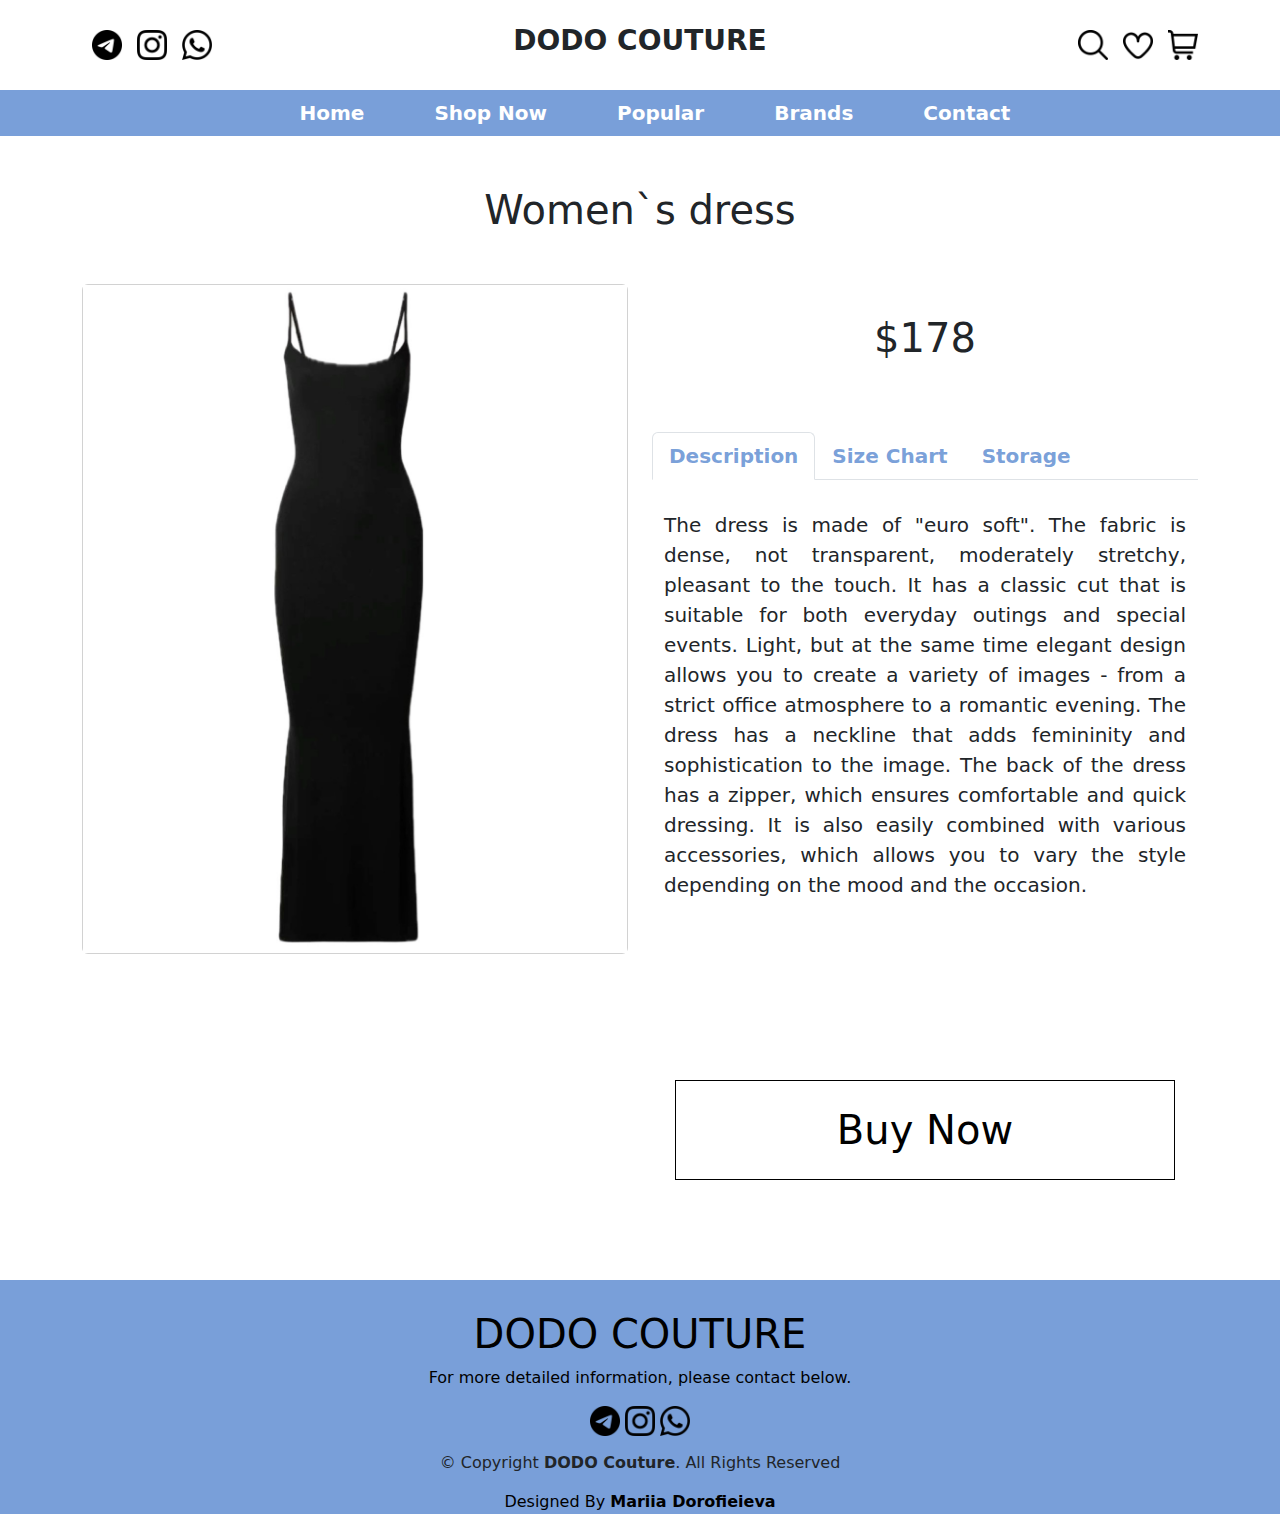
<file: page5.html>
<!DOCTYPE html>
<html lang="en">
<head>
    <meta charset="UTF-8">
    <meta name="viewport" content="width=device-width, initial-scale=1.0">
    <title>Dodo Couture</title>
    <link rel="stylesheet" href="style.css">
    <link href="https://cdn.jsdelivr.net/npm/bootstrap@5.3.3/dist/css/bootstrap.min.css" rel="stylesheet" integrity="sha384-QWTKZyjpPEjISv5WaRU9OFeRpok6YctnYmDr5pNlyT2bRjXh0JMhjY6hW+ALEwIH" crossorigin="anonymous">
</head>
<body>
    <div class="container">
        <div class="navbar-top">
            <div class="social-link">
                <i><img src="./image/telegram.png" alt="" width="30px"></i>
                <i><img src="./image/instagram.png" alt="" width="30px"></i>
                <i><img src="./image/viber.png" alt="" width="30px"></i>
            </div>
            <div class="logo">
                <h3>DODO COUTURE</h3>
            </div>
            <div class="icons">
            <i><img src="./image/search.png" alt="" width="30px"></i>
            <i><img src="./image/heart.png" alt="" width="30px"></i>
            <i><img src="./image/cart.png" alt="" width="30px"></i>
            </div>
        </div>
    </div>
    <div>
        <nav class="navbar navbar-expand-md" id = "navbar-color">
            <div class="container">
            <div class="container-fluid">
              <button class="navbar-toggler" type="button" data-bs-toggle="collapse" data-bs-target="#collapsibleNavbar">
                <span class="navbar-toggler-icon"></span>
              </button>
              <div class="collapse navbar-collapse" id="collapsibleNavbar">
                <ul class="navbar-nav">
                  <li class="nav-item">
                    <a class="nav-link1" href="./index.html">Home</a>
                  </li>
                  <li class="nav-item">
                    <a class="nav-link1" href="./page2.html">Shop Now</a>
                  </li>
                  <li class="nav-item">
                    <a class="nav-link1" href="#">Popular</a>
                  </li>
                  <li class="nav-item">
                    <a class="nav-link1" href="#">Brands</a>
                  </li>
                  <li class="nav-item">
                    <a class="nav-link1" href="#">Contact</a>
                  </li>
                </ul>
              </div>
            </div>
            </div>
          </nav>
    </div>
          <div class="container">
            <h1 class="text-center" style="margin-top: 50px;">Women`s dress</h1>
              <div class="row" style="margin-top: 50px;">
                <div class="col-md-6 py-3 py-md-0">
                   <div class="card">
                        <img src="./image/w5.JPG" alt="">
                    </div>
                </div>
          <div class="col-md-6 py-3 py-md-0" style="margin-top: 30px;">
              <h1 class="text-center">$178</h1>
                <ul class="nav nav-tabs" style="margin-top: 70px;">
                  <li class="nav-item">
                    <a class="nav-link active" data-bs-toggle="tab" id="a1" href="#description">Description</a>
                  </li>
                  <li class="nav-item">
                    <a class="nav-link" data-bs-toggle="tab" id="a1" href="#size">Size Chart</a>
                   </li>
                  <li class="nav-item">
                    <a class="nav-link" data-bs-toggle="tab" id="a1" href="#storage">Storage</a>
                  </li>
                  </ul>
                  <div class="tab-content">
                  <div class="tab-pane container active text1" id="description">The dress is made of "euro soft". The fabric is dense, not transparent, moderately stretchy, pleasant to the touch. It has a classic cut that is suitable for both everyday outings and special events. Light, but at the same time elegant design allows you to create a variety of images - from a strict office atmosphere to a romantic evening. The dress has a neckline that adds femininity and sophistication to the image. The back of the dress has a zipper, which ensures comfortable and quick dressing. It is also easily combined with various accessories, which allows you to vary the style depending on the mood and the occasion.</div>
                    <div class="tab-pane container fade" id="size">
                      <table class="table table-bordered table1" style="margin-top: 30px;">
                        <thead>
                          <tr>
                            <th>Internationaly Size</th>
                            <th>Europe</th>
                            <th>USA</th>
                          </tr>
                        </thead>
                          <tbody>
                            <tr>
                              <td>XXS</td>
                              <td>32</td>
                              <td>0</td>
                            </tr>
                            <tr>
                              <td>XS</td>
                                <td>34</td>
                                <td>2</td>
                            </tr>
                            <tr>
                              <td>S</td>
                              <td>36</td>
                              <td>4</td>
                            </tr>
                            <tr>
                              <td>M</td>
                              <td>38 - 40</td>
                              <td>6 - 8</td>
                            </tr>
                              <tr>
                                <td>L</td>
                                <td>42 - 44</td>
                                <td>10 - 12</td>
                              </tr>
                              <tr>
                                <td>XL</td>
                                <td>46</td>
                                <td>14</td>
                              </tr>
                              <tr>
                                <td>XXL</td>
                                <td>48 - 50</td>
                                <td>16 - 18</td>
                              </tr>
                          </tbody>
                        </table>
                      </div>
                  </div>
                  <div class="tab-pane container fade text1" id="storage" >Fabric - soft 55% polyester, 25 viscose, 10% elastane. <br> WASH IN THE WASHING MACHINE AT MAX. <br> TEMP.40°C - PROGRAM FOR DELICATE FABRICS DO NOT BLEACH DRY ON DELICATE MODE</div>
                <div class="btn5"><button>Buy Now</button></div>
             </div>
          </div>
      </div>
      <footer id="footer">
        <h1 class="text-center">DODO COUTURE</h1>
        <p class="text-center">For more detailed information, please contact below.</p>
        <div class="text-center">
          <i><img src="./image/telegram.png" alt="" width="30px"></i>
          <i><img src="./image/instagram.png" alt="" width="30px"></i>
          <i><img src="./image/viber.png" alt="" width="30px"></i>
        </div>
        <div class="coppright text-center" style="margin: 15px;">
          &copy; Copyright <strong><span>DODO Couture</span></strong>. All Rights Reserved
        </div>
        <div class="credite text-center">
          Designed By <a href="https://www.instagram.com/d.dionisus?igsh=MWxvcTJ2cGxwbzlmdQ==" class="a">Mariia Dorofieieva</a>
        </div>
      </footer>
      <script src="https://cdn.jsdelivr.net/npm/bootstrap@5.3.3/dist/js/bootstrap.bundle.min.js" integrity="sha384-YvpcrYf0tY3lHB60NNkmXc5s9fDVZLESaAA55NDzOxhy9GkcIdslK1eN7N6jIeHz" crossorigin="anonymous"></script>
</body>
</html>
</file>
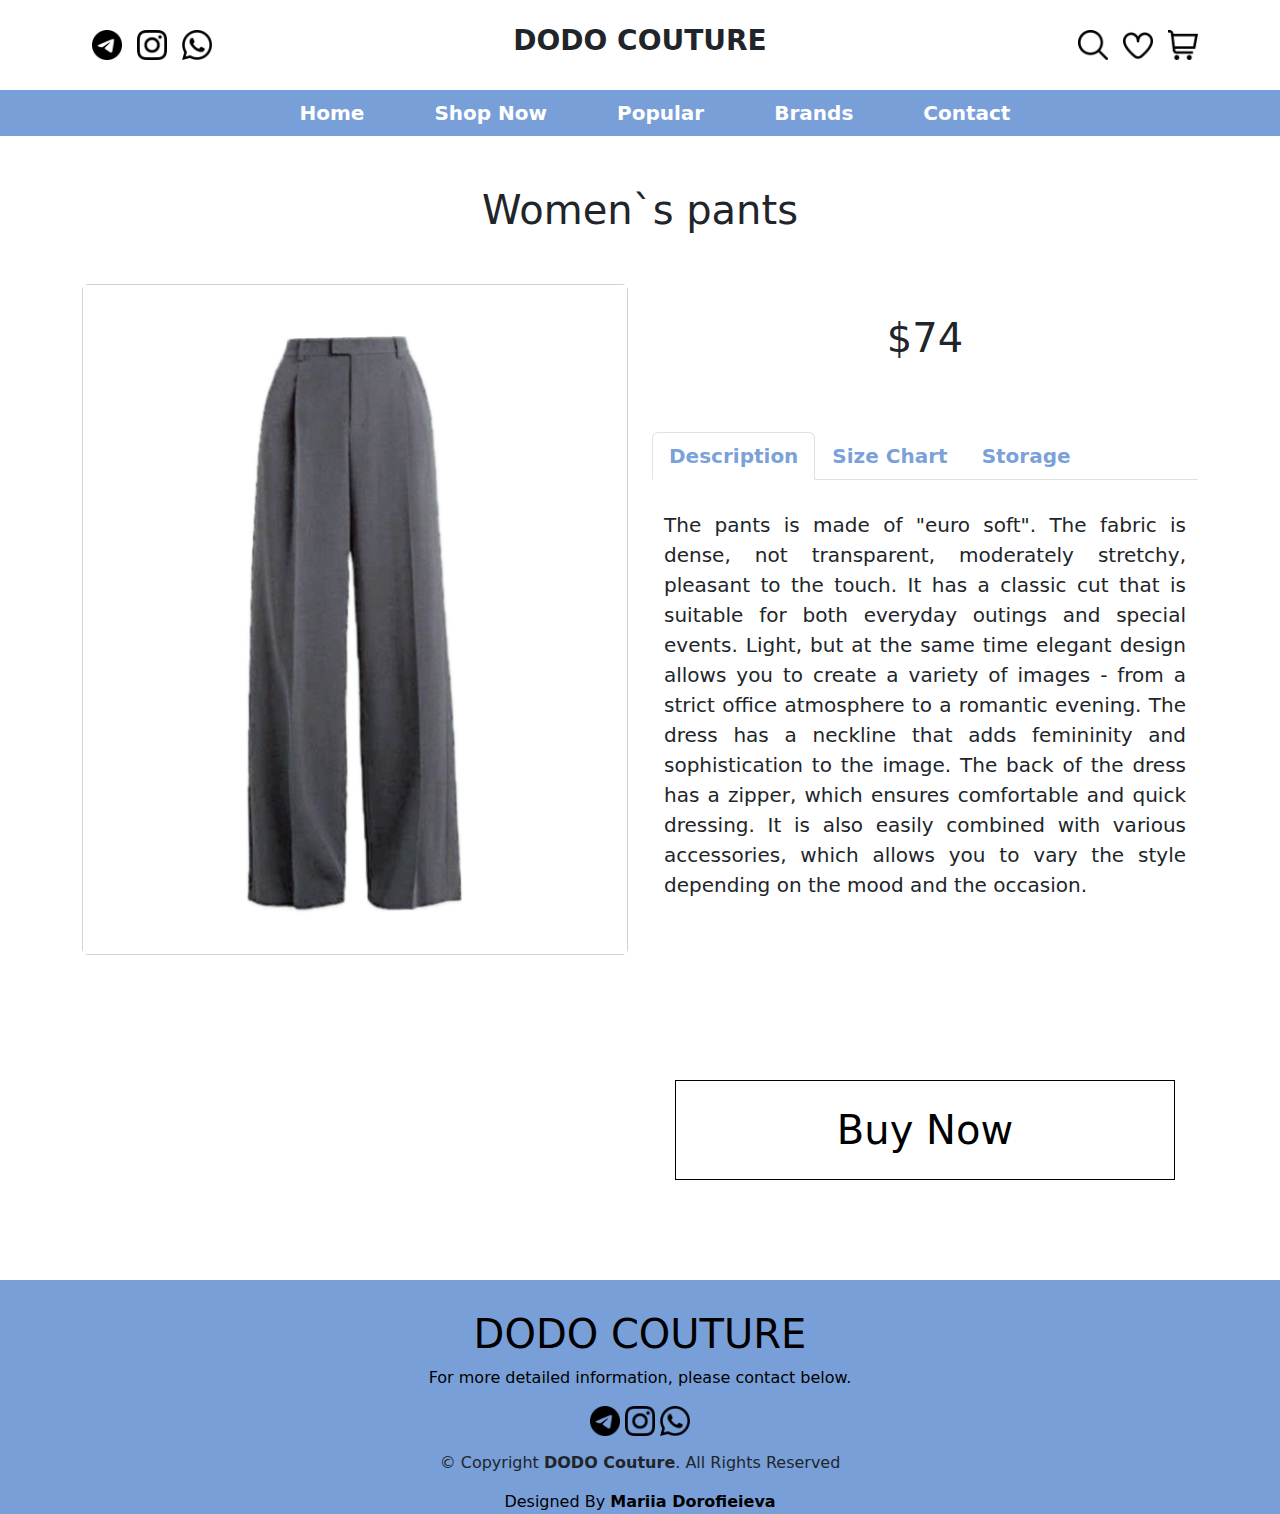
<file: page6.html>
<!DOCTYPE html>
<html lang="en">
<head>
    <meta charset="UTF-8">
    <meta name="viewport" content="width=device-width, initial-scale=1.0">
    <title>Dodo Couture</title>
    <link rel="stylesheet" href="style.css">
    <link href="https://cdn.jsdelivr.net/npm/bootstrap@5.3.3/dist/css/bootstrap.min.css" rel="stylesheet" integrity="sha384-QWTKZyjpPEjISv5WaRU9OFeRpok6YctnYmDr5pNlyT2bRjXh0JMhjY6hW+ALEwIH" crossorigin="anonymous">
</head>
<body>
    <div class="container">
        <div class="navbar-top">
            <div class="social-link">
                <i><img src="./image/telegram.png" alt="" width="30px"></i>
                <i><img src="./image/instagram.png" alt="" width="30px"></i>
                <i><img src="./image/viber.png" alt="" width="30px"></i>
            </div>
            <div class="logo">
                <h3>DODO COUTURE</h3>
            </div>
            <div class="icons">
            <i><img src="./image/search.png" alt="" width="30px"></i>
            <i><img src="./image/heart.png" alt="" width="30px"></i>
            <i><img src="./image/cart.png" alt="" width="30px"></i>
            </div>
        </div>
    </div>
    <div>
        <nav class="navbar navbar-expand-md" id = "navbar-color">
            <div class="container">
            <div class="container-fluid">
              <button class="navbar-toggler" type="button" data-bs-toggle="collapse" data-bs-target="#collapsibleNavbar">
                <span class="navbar-toggler-icon"></span>
              </button>
              <div class="collapse navbar-collapse" id="collapsibleNavbar">
                <ul class="navbar-nav">
                  <li class="nav-item">
                    <a class="nav-link1" href="./index.html">Home</a>
                  </li>
                  <li class="nav-item">
                    <a class="nav-link1" href="./page2.html">Shop Now</a>
                  </li>
                  <li class="nav-item">
                    <a class="nav-link1" href="#">Popular</a>
                  </li>
                  <li class="nav-item">
                    <a class="nav-link1" href="#">Brands</a>
                  </li>
                  <li class="nav-item">
                    <a class="nav-link1" href="#">Contact</a>
                  </li>
                </ul>
              </div>
            </div>
            </div>
          </nav>
    </div>
          <div class="container">
            <h1 class="text-center" style="margin-top: 50px;">Women`s pants</h1>
              <div class="row" style="margin-top: 50px;">
                <div class="col-md-6 py-3 py-md-0">
                   <div class="card">
                        <img src="./image/w7.JPG" alt="">
                    </div>
                </div>
          <div class="col-md-6 py-3 py-md-0" style="margin-top: 30px;">
              <h1 class="text-center">$74</h1>
                <ul class="nav nav-tabs" style="margin-top: 70px;">
                  <li class="nav-item">
                    <a class="nav-link active" data-bs-toggle="tab" id="a1" href="#description">Description</a>
                  </li>
                  <li class="nav-item">
                    <a class="nav-link" data-bs-toggle="tab" id="a1" href="#size">Size Chart</a>
                   </li>
                  <li class="nav-item">
                    <a class="nav-link" data-bs-toggle="tab" id="a1" href="#storage">Storage</a>
                  </li>
                  </ul>
                  <div class="tab-content">
                  <div class="tab-pane container active text1" id="description">The pants is made of "euro soft". The fabric is dense, not transparent, moderately stretchy, pleasant to the touch. It has a classic cut that is suitable for both everyday outings and special events. Light, but at the same time elegant design allows you to create a variety of images - from a strict office atmosphere to a romantic evening. The dress has a neckline that adds femininity and sophistication to the image. The back of the dress has a zipper, which ensures comfortable and quick dressing. It is also easily combined with various accessories, which allows you to vary the style depending on the mood and the occasion.</div>
                    <div class="tab-pane container fade" id="size">
                      <table class="table table-bordered table1" style="margin-top: 30px;">
                        <thead>
                          <tr>
                            <th>Internationaly Size</th>
                            <th>Europe</th>
                            <th>USA</th>
                          </tr>
                        </thead>
                          <tbody>
                            <tr>
                              <td>XXS</td>
                              <td>32</td>
                              <td>0</td>
                            </tr>
                            <tr>
                              <td>XS</td>
                                <td>34</td>
                                <td>2</td>
                            </tr>
                            <tr>
                              <td>S</td>
                              <td>36</td>
                              <td>4</td>
                            </tr>
                            <tr>
                              <td>M</td>
                              <td>38 - 40</td>
                              <td>6 - 8</td>
                            </tr>
                              <tr>
                                <td>L</td>
                                <td>42 - 44</td>
                                <td>10 - 12</td>
                              </tr>
                              <tr>
                                <td>XL</td>
                                <td>46</td>
                                <td>14</td>
                              </tr>
                              <tr>
                                <td>XXL</td>
                                <td>48 - 50</td>
                                <td>16 - 18</td>
                              </tr>
                          </tbody>
                        </table>
                      </div>
                  </div>
                  <div class="tab-pane container fade text1" id="storage" >Fabric - soft 55% polyester, 25 viscose, 10% elastane. <br> WASH IN THE WASHING MACHINE AT MAX. <br> TEMP.40°C - PROGRAM FOR DELICATE FABRICS DO NOT BLEACH DRY ON DELICATE MODE</div>
                <div class="btn5"><button>Buy Now</button></div>
             </div>
          </div>
      </div>
      <footer id="footer">
        <h1 class="text-center">DODO COUTURE</h1>
        <p class="text-center">For more detailed information, please contact below.</p>
        <div class="text-center">
          <i><img src="./image/telegram.png" alt="" width="30px"></i>
          <i><img src="./image/instagram.png" alt="" width="30px"></i>
          <i><img src="./image/viber.png" alt="" width="30px"></i>
        </div>
        <div class="coppright text-center" style="margin: 15px;">
          &copy; Copyright <strong><span>DODO Couture</span></strong>. All Rights Reserved
        </div>
        <div class="credite text-center">
          Designed By <a href="https://www.instagram.com/d.dionisus?igsh=MWxvcTJ2cGxwbzlmdQ==" class="a">Mariia Dorofieieva</a>
        </div>
      </footer>
      <script src="https://cdn.jsdelivr.net/npm/bootstrap@5.3.3/dist/js/bootstrap.bundle.min.js" integrity="sha384-YvpcrYf0tY3lHB60NNkmXc5s9fDVZLESaAA55NDzOxhy9GkcIdslK1eN7N6jIeHz" crossorigin="anonymous"></script>
</body>
</html>
</file>
<file: style.css>
*{
    margin: 0;
    padding: 0;
}

.navbar-top{
    width: 100%;
    height: 10vh;
    display: flex;
    align-items: center;
    text-align: center;
    justify-content: space-between;
}
.social-link i img{
    margin-left: 10px;
    transition: 0.5s ease;
    cursor: pointer;
}
.social-link i img:hover{
    background-color: rgba(87, 135, 207, 0.8);
}
@media screen and (max-width:420px){
    .social-link i img{
        width: 20px;
    }
}
.logo h3{
    font-weight: bold;
}
@media screen and (max-width:420px){
    .logo h3{
        font-size: 20px;
    }
}
.icons i img{
    margin-left: 10px;
    cursor: pointer;
}
@media screen and (max-width:420px){
    .icons i img{
        width: 20px;
    }
}
.main-content{
    width: 100%;
    height: 90vh;
    background-image: url("./image/jennie3.jpg");
    background-size: cover;
    background-position: 70%;
}
#navbar-color{
    background-color: rgba(87, 135, 207, 0.8);
}
.navbar-nav{
    margin: auto;
}
.nav-link1{
    margin-left: 30px;
    padding: 20px;
    font-weight: bold;
    font-size: 20px;
    text-decoration: none;
    color: white;
    transition: 0.5s ease;
    cursor: pointer;
}
.nav-link1:hover{
    color: rgba(53, 50, 241, 0.8);
}
.content{
    margin-top: 150px;
    margin-left: 60px;
}
.content h1{
    font-weight: bolder;
    font-size: 50px;
    color: black;
}
.p{
    font-size: 30px;
    color: black;
}
.btn1 button{
    width: 150px;
    height: 32px;
    margin-left: 60px;
    background: transparent;
    border: 1px solid black;
    letter-spacing: 3px;
    font-weight: bold;
    transition: 0.5s ease;
    cursor: pointer;
}
.btn1 button:hover{
    background-color: rgba(87, 135, 207, 0.8);
}
.btn2{
    text-align: center;
}
.btn2 button{
    width: 150px;
    height: 30px;
    color: black;
    background: transparent;
    border: 1px solid black;
    transition: 0.5s ease;
    cursor: pointer;
}
.btn2 button:hover{
    background-color: rgba(87, 135, 207, 0.8);
}
@media screen and (max-width:895px){
    .btn2 button{
        width: 100px;
    }
}
@media screen and (max-width:420px){
    .content h1{
        font-size: 30px;
    }
}
#tpc{
    box-shadow: 0 0 5px black;
    transition: 0.5s ease;
    cursor: pointer;
}
#tpc:hover{
    transform: translateY(-10px);
}
.btn3 button{
    width: 150px;
    height: 30px;
    color: white;
    background: transparent;
    border: 1px solid black;
    transition: 0.5s ease;
    cursor: pointer;
}
.btn3 button:hover{
    background-color: rgba(87, 135, 207, 0.8);
}
@media screen and (max-width:895px){
    .btn3 button{
        width: 100px;
    }
}
.btn4{
    text-align: center;
}
.btn4 button{
    width: 150px;
    height: 30px;
    color: black;
    background: transparent;
    border: 1px solid black;
    transition: 0.5s ease;
    cursor: pointer;
}
.btn4 button:hover{
    background-color: rgba(87, 135, 207, 0.8);
}
@media screen and (max-width:895px){
    .btn4 button{
        width: 100px;
    }
}
.image{
    width: 500px;
    height: 500px;
}
#footer{
    width: 100%;
    background-color: rgba(87, 135, 207, 0.8);
    margin-top: 100px;
}
#footer h1{
    color: black;
    padding-top: 30px;
}
#footer p{
    color: black;
}
.copyright{
    color: black;
    margin-top: 20px;
}
.credite{
    color: black;
}
.a{
    text-decoration: none;
    font-weight: bold;
    color: black;
}
#a1{
    text-decoration: none;
    font-size: 20px;
    font-weight: bold;
    color: rgba(87, 135, 207, 0.8);
}
.margin{
    margin-bottom: 50px;
}
.text1{
    margin-top: 30px;
    font-size: 20px;
    text-align: justify;
}
.table1{
    text-align: center;
}
.min-height {
    min-height: 200px;
}
.btn5{
    text-align: center;
}
.btn5 button{
    width: 500px;
    height: 100px;
    color: black;
    font-size: 40px;
    background: transparent;
    border: 1px solid black;
    transition: 0.5s ease;
    position: sticky;
    cursor: pointer;
}
.btn5 button:hover{
    background-color: rgba(87, 135, 207, 0.8);
}
@media screen and (max-width:895px){
    .btn5 button{
        width: 300px;
    }
}
</file>
